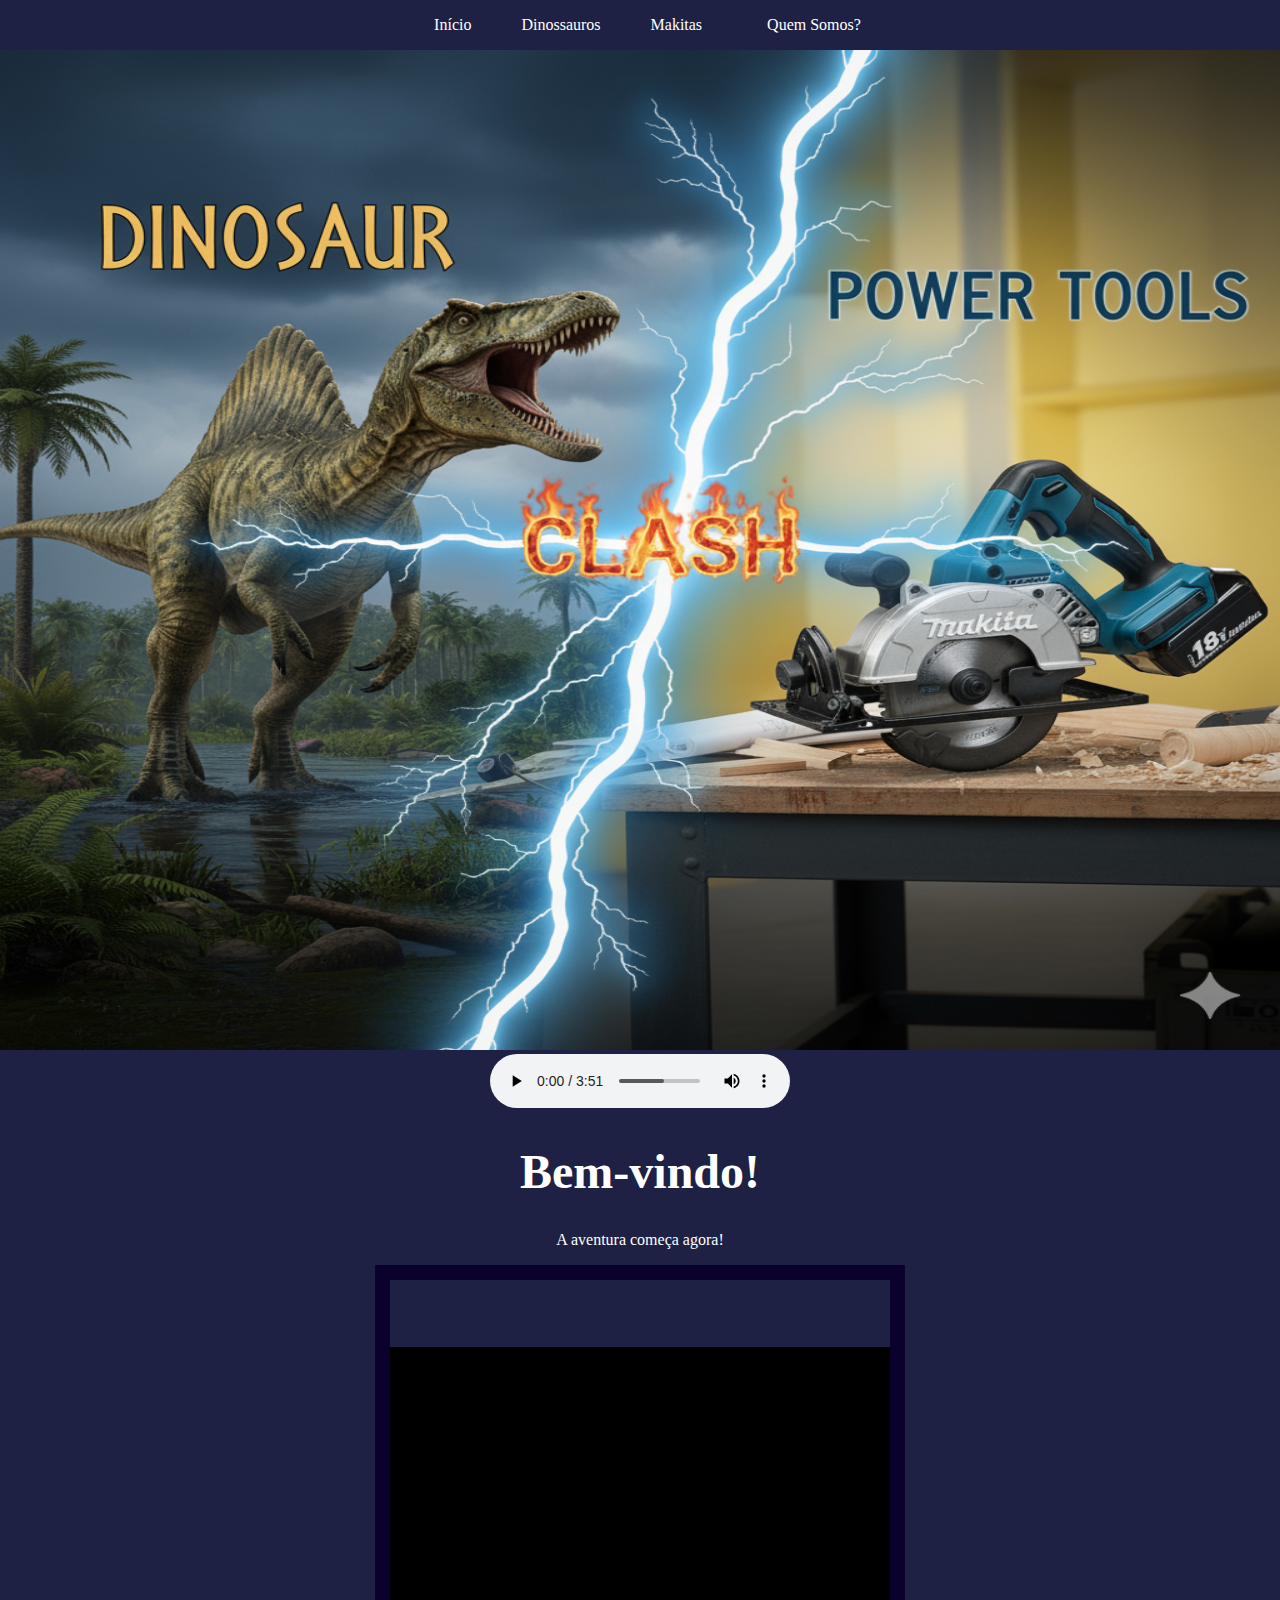
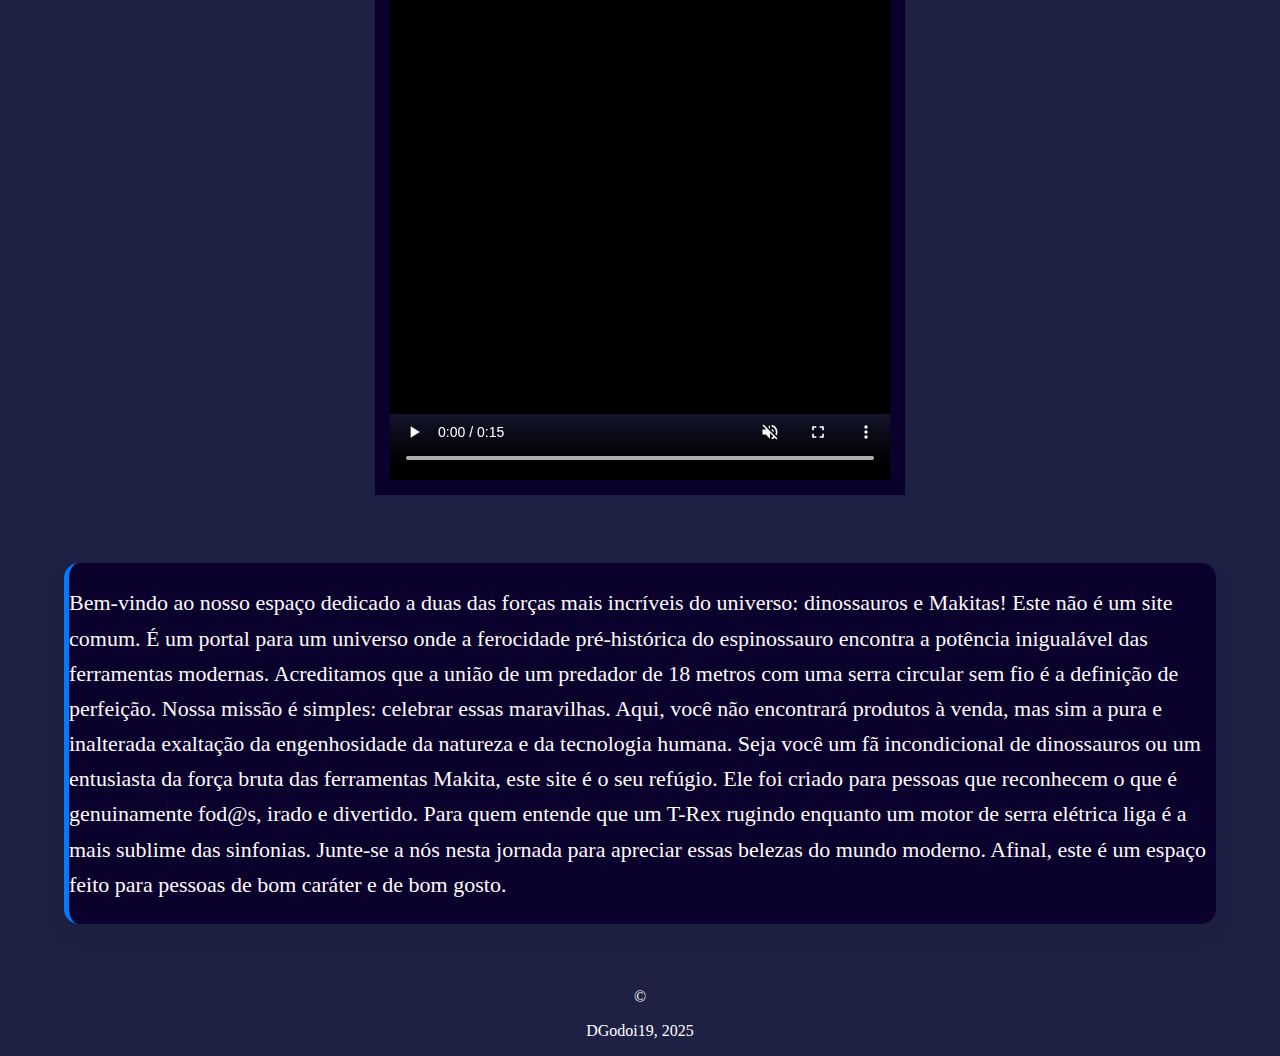
<file: index.html>
<!DOCTYPE html>
<html lang="en">

<head>
    <meta charset="UTF-8">
    <meta name="viewport" content="width=device-width, initial-scale=1.0">
    <title>Meu site</title>
    <link rel="stylesheet" href="style.css">
    <link rel="icon" href="chama.svg" >

</head>
<body>
    <header>
        <nav>
            <ul>
                <li><a href="Site Oficina.html">Início</a></li>
                <li><a href="Dinossauros.html">Dinossauros</a></li>
                <li><a href="Makitas.html">Makitas</a></li>
                <li><a href="Quem Somos.html"></a>Quem Somos?</li>
            </ul>

        </nav>
        
       
        <img src="BANNER ESPINOSSAURO.png" alt="Banner de Espinossauro e Makita" width="100%" height="1000px">
         <audio controls id="musica-fundo" loop>
        <source src="Three Days Grace - Animal I Have Become (Lyrics) [n9h7hU6_VI4].mp3" type="audio/mpeg">
        
        </audio>



    


    </header>
    <main>
         <div id="main-content" >
        <h1 id="titulo-principal">Bem-vindo!</h1>
        <p>A aventura começa agora!</p>
        
        <video width="500" height="800" controls muted>
             <source src ="D rex edit .mp4" alt="Edit Dinossauro" class="video.mp4">
        </video>
    </div>
        <aside>
            <div class="box">
            <p>Bem-vindo ao nosso espaço dedicado a duas das forças mais incríveis do universo: dinossauros e Makitas!

Este não é um site comum. É um portal para um universo onde a ferocidade pré-histórica do espinossauro encontra a potência inigualável das ferramentas modernas. Acreditamos que a união de um predador de 18 metros com uma serra circular sem fio é a definição de perfeição.

Nossa missão é simples: celebrar essas maravilhas. Aqui, você não encontrará produtos à venda, mas sim a pura e inalterada exaltação da engenhosidade da natureza e da tecnologia humana.

Seja você um fã incondicional de dinossauros ou um entusiasta da força bruta das ferramentas Makita, este site é o seu refúgio. Ele foi criado para pessoas que reconhecem o que é genuinamente fod@s, irado e divertido. Para quem entende que um T-Rex rugindo enquanto um motor de serra elétrica liga é a mais sublime das sinfonias.

Junte-se a nós nesta jornada para apreciar essas belezas do mundo moderno. Afinal, este é um espaço feito para pessoas de bom caráter e de bom gosto.</p>
            </div>
        </aside>
       
    </main>
    <footer>
        <p>&copy;</p>
        <p>DGodoi19, 2025</p>
    </footer>
</body>

</html>
</file>
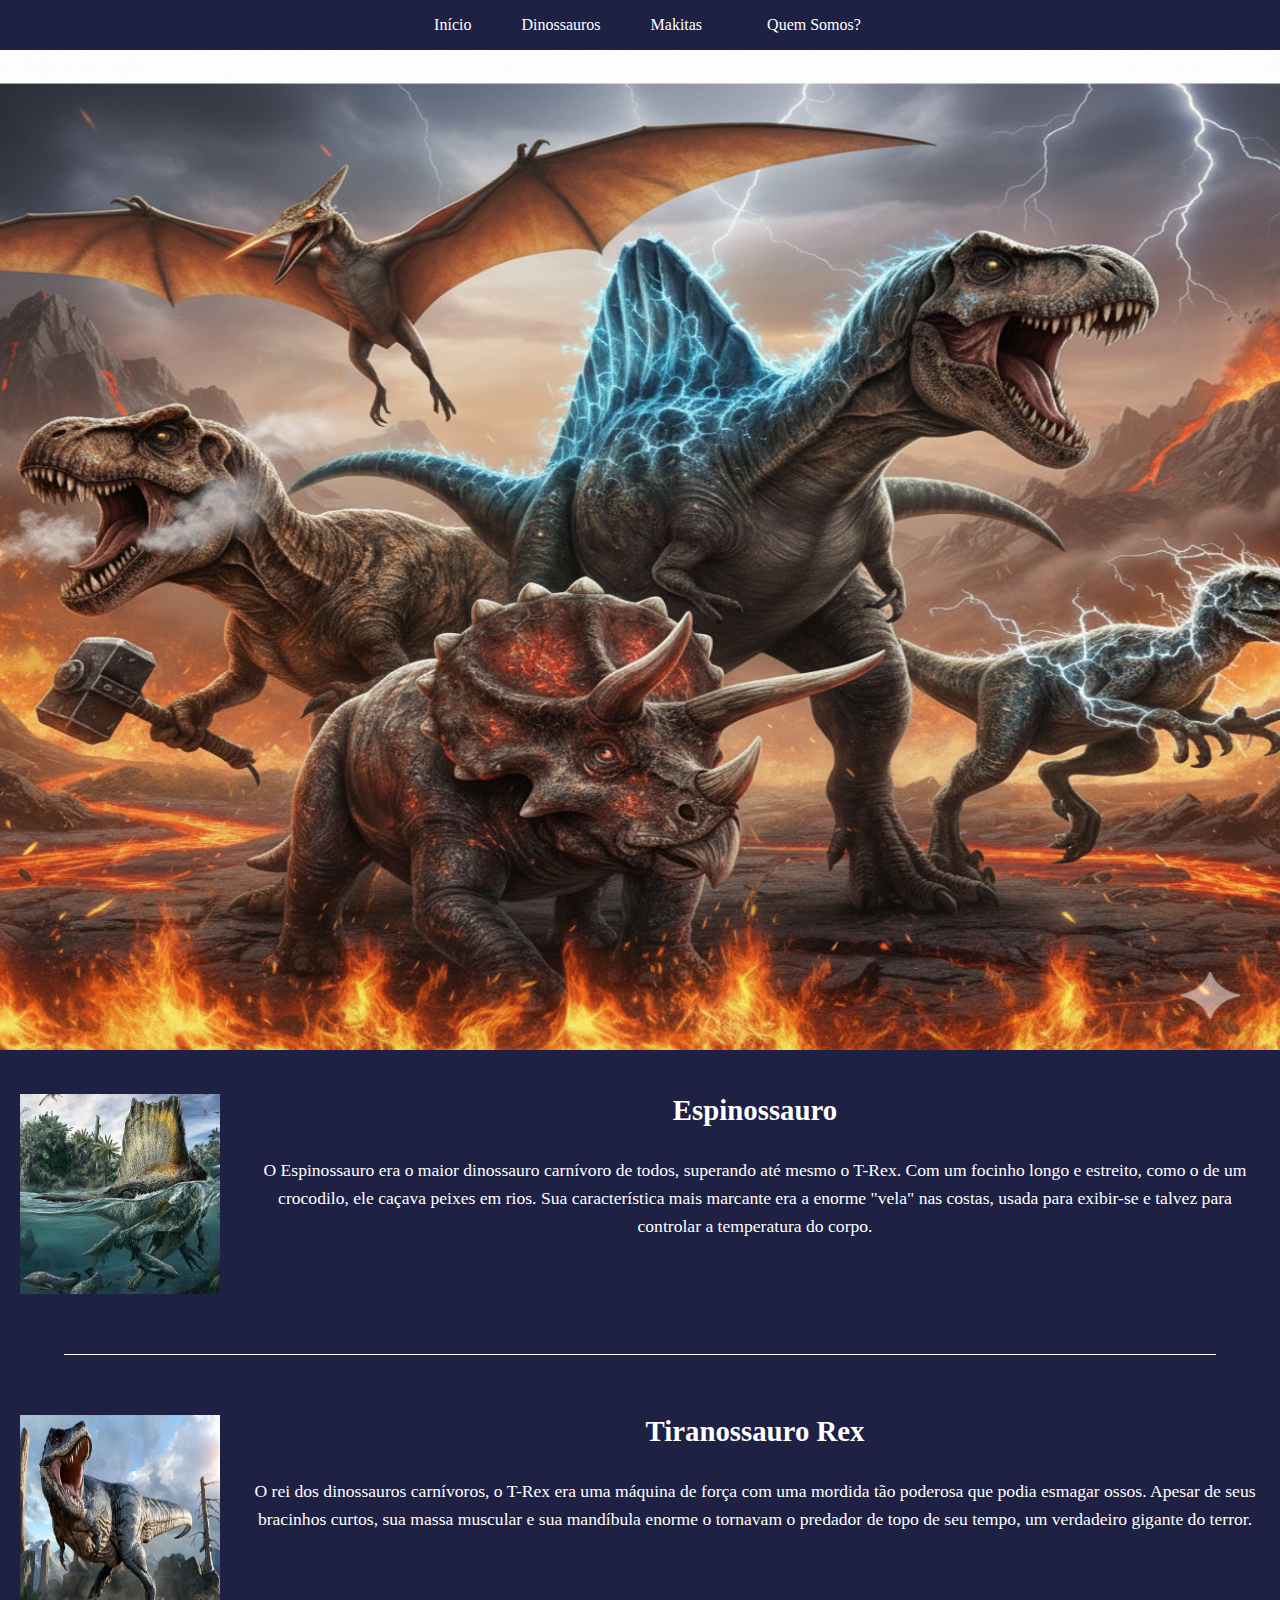
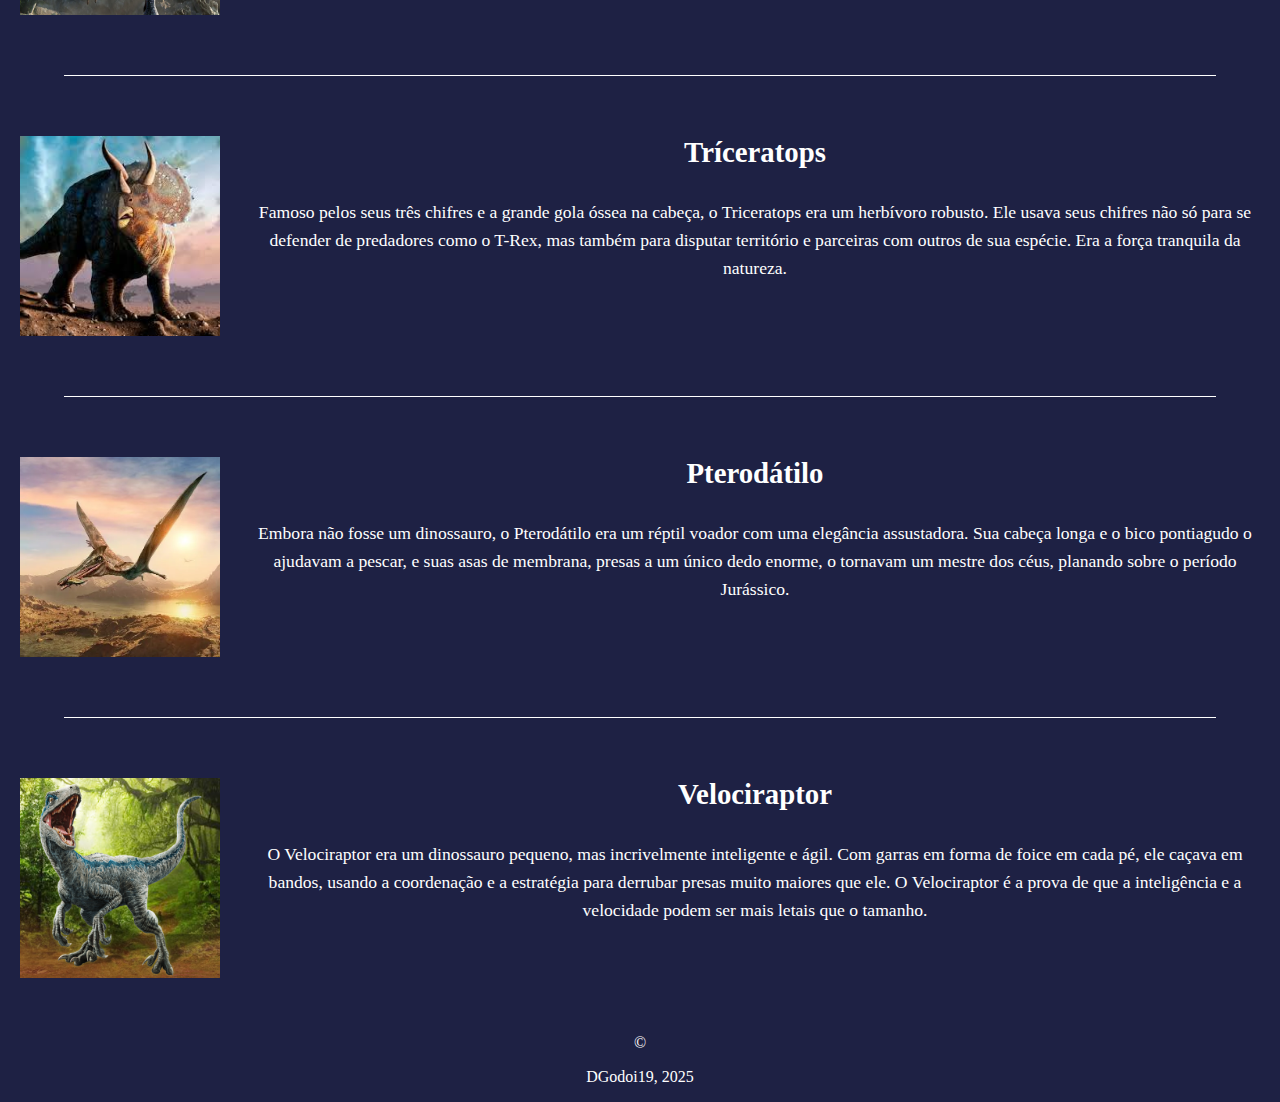
<file: Dinossauros.html>
<!DOCTYPE html>
<html lang="en">
<head>
    <meta charset="UTF-8">
    <meta name="viewport" content="width=device-width, initial-scale=1.0">
    <title>Dinossauros</title>
    <link rel="stylesheet" href="style.css">
    <link rel="icon" href="t-rex.svg" >
</head>
<body>
    <header>
         <nav>
            <ul>
                <li><a href="Site Oficina.html">Início</a></li>
                <li><a href="Dinossauros.html">Dinossauros</a></li>
                <li><a href="Makitas.html">Makitas</a></li>
                <li><a href="Quem Somos.html"></a>Quem Somos?</li>
            </ul>

        </nav>
        <img src="Banner dinossauros (2).png" alt="Banner de dinossauros" width="100%" height="1000px">
    </header>
    <div class="container-dinossauro">
    <div class="dinossauro-info">
        <img src="espinossauro foda.webp" alt="Espinossauro" class="dinossauro-imagem">
        <div class="dinossauro-texto">
            <h3>Espinossauro</h3>
            <p>O Espinossauro era o maior dinossauro carnívoro de todos, superando até mesmo o T-Rex. Com um focinho longo e estreito, como o de um crocodilo, ele caçava peixes em rios. Sua característica mais marcante era a enorme "vela" nas costas, usada para exibir-se e talvez para controlar a temperatura do corpo.</p>
        </div>
    </div>
</div>

<hr class="divisor">

<div class="container-dinossauro">
    <div class="dinossauro-info">
        <img src="trex.webp" alt="Tiranossauro Rex" class="dinossauro-imagem">
        <div class="dinossauro-texto">
            <h3>Tiranossauro Rex</h3>
            <p>O rei dos dinossauros carnívoros, o T-Rex era uma máquina de força com uma mordida tão poderosa que podia esmagar ossos. Apesar de seus bracinhos curtos, sua massa muscular e sua mandíbula enorme o tornavam o predador de topo de seu tempo, um verdadeiro gigante do terror.

</p>
        </div>
    </div>
</div>

<hr class="divisor">

<div class="container-dinossauro">
    <div class="dinossauro-info">
        <img src="Triceratops_Jurassic_World.webp" alt="Tríceratops" class="dinossauro-imagem">
        <div class="dinossauro-texto">
            <h3>Tríceratops</h3>
            <p>Famoso pelos seus três chifres e a grande gola óssea na cabeça, o Triceratops era um herbívoro robusto. Ele usava seus chifres não só para se defender de predadores como o T-Rex, mas também para disputar território e parceiras com outros de sua espécie. Era a força tranquila da natureza.

</p>
        </div>
    </div>
</div>
<hr class="divisor">

<div class="container-dinossauro">
    <div class="dinossauro-info">
        <img src="pterodatilo.webp" alt="Pterodátilo" class="dinossauro-imagem">
        <div class="dinossauro-texto">
            <h3>Pterodátilo</h3>
            <p>Embora não fosse um dinossauro, o Pterodátilo era um réptil voador com uma elegância assustadora. Sua cabeça longa e o bico pontiagudo o ajudavam a pescar, e suas asas de membrana, presas a um único dedo enorme, o tornavam um mestre dos céus, planando sobre o período Jurássico.
        </div>
    </div>
</div>
<hr class="divisor">

<div class="container-dinossauro">
    <div class="dinossauro-info">
        <img src="velociraptor.webp" alt="Velociraptor" class="dinossauro-imagem">
        <div class="dinossauro-texto">
            <h3>Velociraptor</h3>
            <p>O Velociraptor era um dinossauro pequeno, mas incrivelmente inteligente e ágil. Com garras em forma de foice em cada pé, ele caçava em bandos, usando a coordenação e a estratégia para derrubar presas muito maiores que ele. O Velociraptor é a prova de que a inteligência e a velocidade podem ser mais letais que o tamanho.
        </div>
    </div>
</div>



<footer>
        <p>&copy;</p>
        <p>DGodoi19, 2025</p>
    </footer>
</body>
</html>
</file>
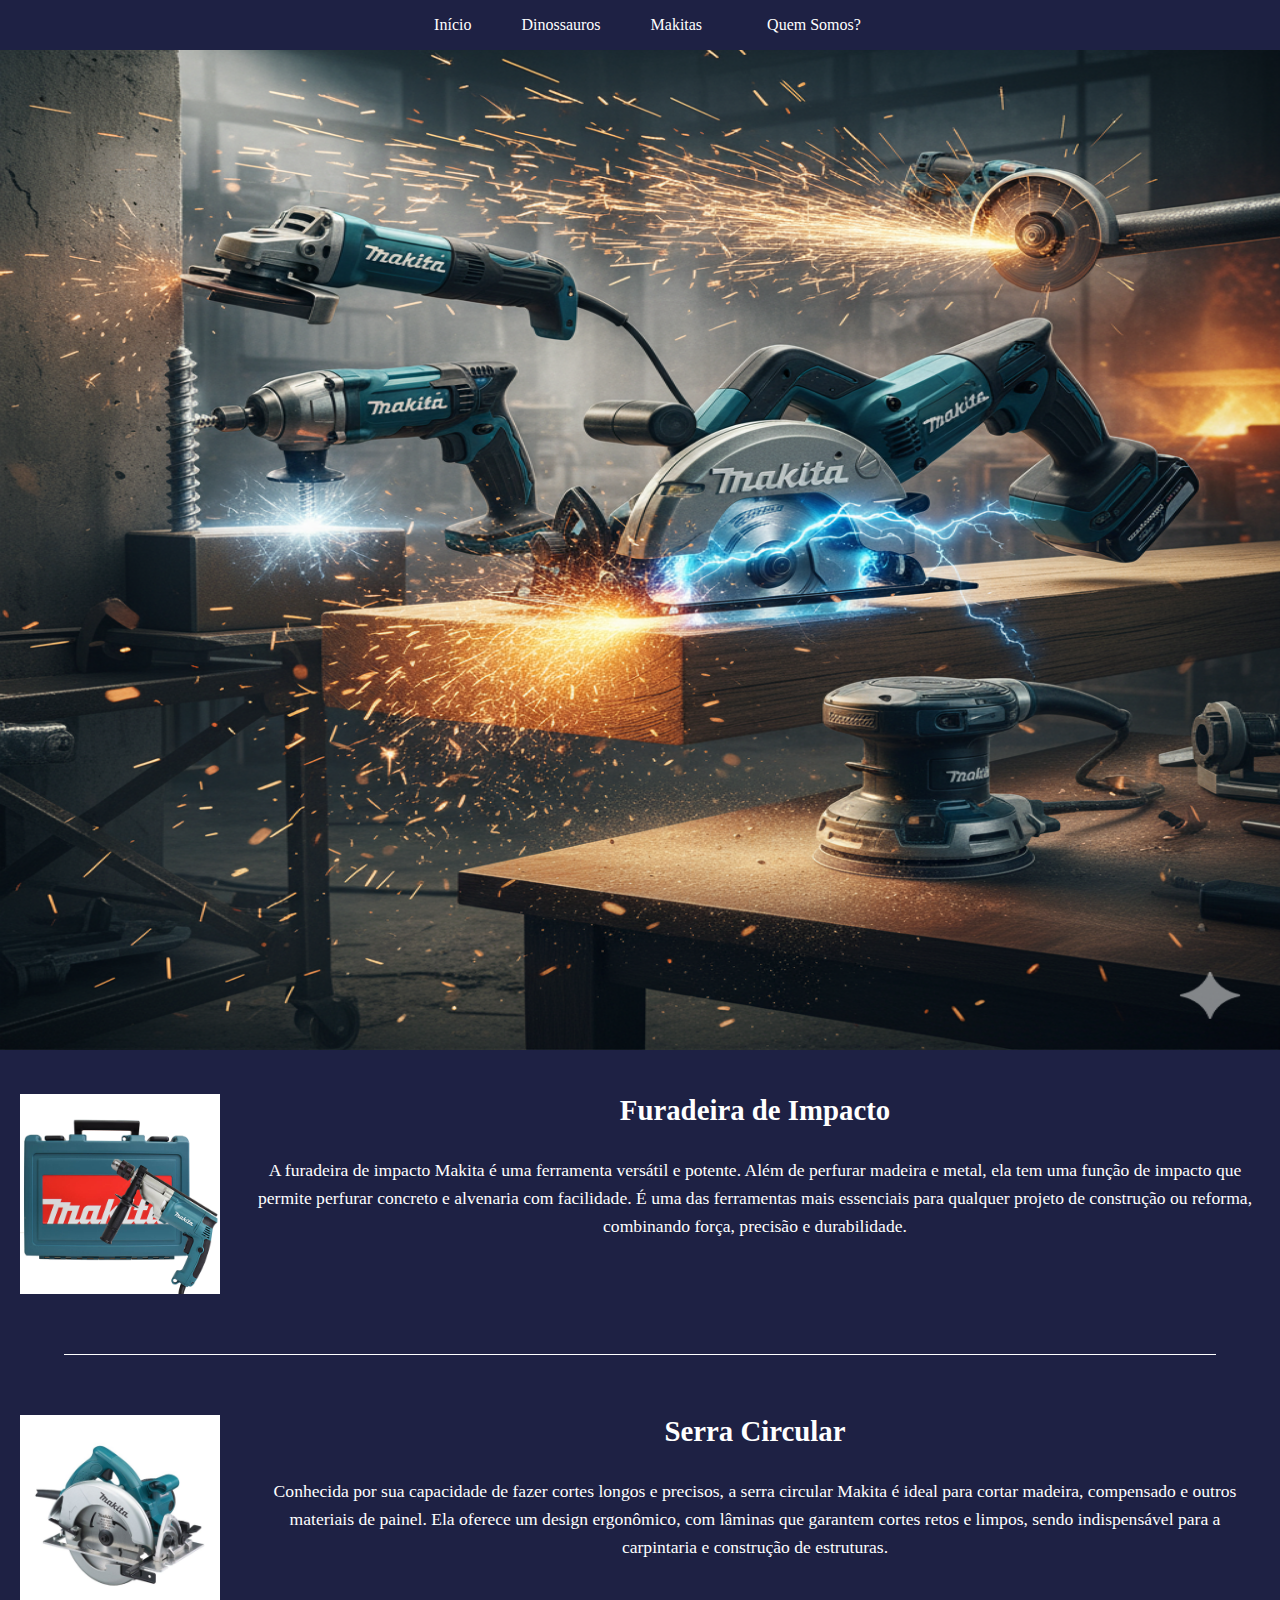
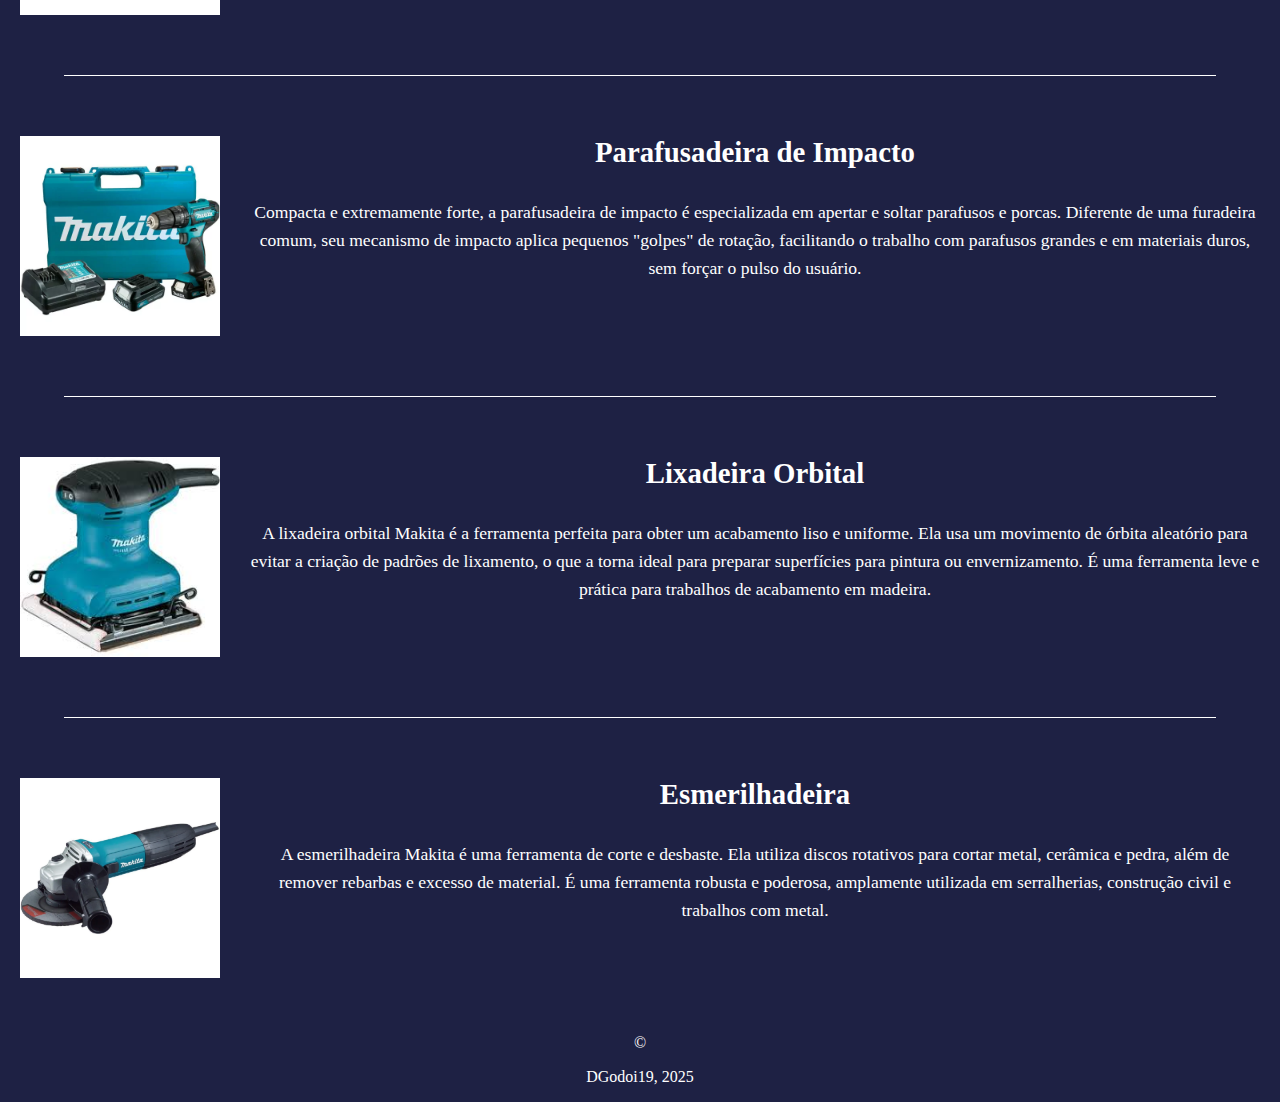
<file: Makitas.html>
<!DOCTYPE html>
<html lang="en">
<head>
    <meta charset="UTF-8">
    <meta name="viewport" content="width=device-width, initial-scale=1.0">
    <title>Makitas</title>
    <link rel="stylesheet" href="style.css">
    <link rel="icon" href="serra.svg" >
</head>
<body>
    <header>
         <nav>
            <ul>
                <li><a href="Site Oficina.html">Início</a></li>
                <li><a href="Dinossauros.html">Dinossauros</a></li>
                <li><a href="Makitas.html">Makitas</a></li>
                <li><a href="Quem Somos.html"></a>Quem Somos?</li>
            </ul>

        </nav>
        <img src="Makitas fodas.png" alt="Banner de Makitas" width="100%" height="1000px">
    </header>
    <div class="container-dinossauro">
    <div class="dinossauro-info">
        <img src="furadeira de impacto 720W 12 pol hp2050h makita casa do soldador 01.webp" alt="Furadeira" class="dinossauro-imagem">
        <div class="dinossauro-texto">
            <h3>Furadeira de Impacto</h3>
            <p>A furadeira de impacto Makita é uma ferramenta versátil e potente. Além de perfurar madeira e metal, ela tem uma função de impacto que permite perfurar concreto e alvenaria com facilidade. É uma das ferramentas mais essenciais para qualquer projeto de construção ou reforma, combinando força, precisão e durabilidade.</p>
        </div>
    </div>
</div>

<hr class="divisor">

<div class="container-dinossauro">
    <div class="dinossauro-info">
        <img src="serra-circular-5007n-220v-makita-10279687-1717682022466.jpg" alt="Serra Circular" class="dinossauro-imagem">
        <div class="dinossauro-texto">
            <h3>Serra Circular</h3>
            <p>Conhecida por sua capacidade de fazer cortes longos e precisos, a serra circular Makita é ideal para cortar madeira, compensado e outros materiais de painel. Ela oferece um design ergonômico, com lâminas que garantem cortes retos e limpos, sendo indispensável para a carpintaria e construção de estruturas.
</p>
        </div>
    </div>
</div>

<hr class="divisor">

<div class="container-dinossauro">
    <div class="dinossauro-info">
        <img src="221707_furadeira_parafusadeira_de_impacto_3_8_a_bateria_12v_com_2_baterias_e_maleta_hp333dwye.webp" alt="Parafusadeira" class="dinossauro-imagem">
        <div class="dinossauro-texto">
            <h3>Parafusadeira de Impacto</h3>
            <p>Compacta e extremamente forte, a parafusadeira de impacto é especializada em apertar e soltar parafusos e porcas. Diferente de uma furadeira comum, seu mecanismo de impacto aplica pequenos "golpes" de rotação, facilitando o trabalho com parafusos grandes e em materiais duros, sem forçar o pulso do usuário.

</p>
        </div>
    </div>
</div>
<hr class="divisor">

<div class="container-dinossauro">
    <div class="dinossauro-info">
        <img src="images.jpg" alt="images" class="dinossauro-imagem">
        <div class="dinossauro-texto">
            <h3>Lixadeira Orbital</h3>
            <p>A lixadeira orbital Makita é a ferramenta perfeita para obter um acabamento liso e uniforme. Ela usa um movimento de órbita aleatório para evitar a criação de padrões de lixamento, o que a torna ideal para preparar superfícies para pintura ou envernizamento. É uma ferramenta leve e prática para trabalhos de acabamento em madeira.
        </div>
    </div>
</div>
<hr class="divisor">

<div class="container-dinossauro">
    <div class="dinossauro-info">
        <img src="1030720_esmerilhadeira-angular-makita-720w-115mm-4-1-2-monofasica-220v_z1_636669837694823647.webp" alt="Esmerilhadeira" class="dinossauro-imagem">
        <div class="dinossauro-texto">
            <h3>Esmerilhadeira</h3>
            <p>A esmerilhadeira Makita é uma ferramenta de corte e desbaste. Ela utiliza discos rotativos para cortar metal, cerâmica e pedra, além de remover rebarbas e excesso de material. É uma ferramenta robusta e poderosa, amplamente utilizada em serralherias, construção civil e trabalhos com metal.
        </div>
    </div>
</div>



<footer>
        <p>&copy;</p>
        <p>DGodoi19, 2025</p>
    </footer>
</body>
</html>
</file>
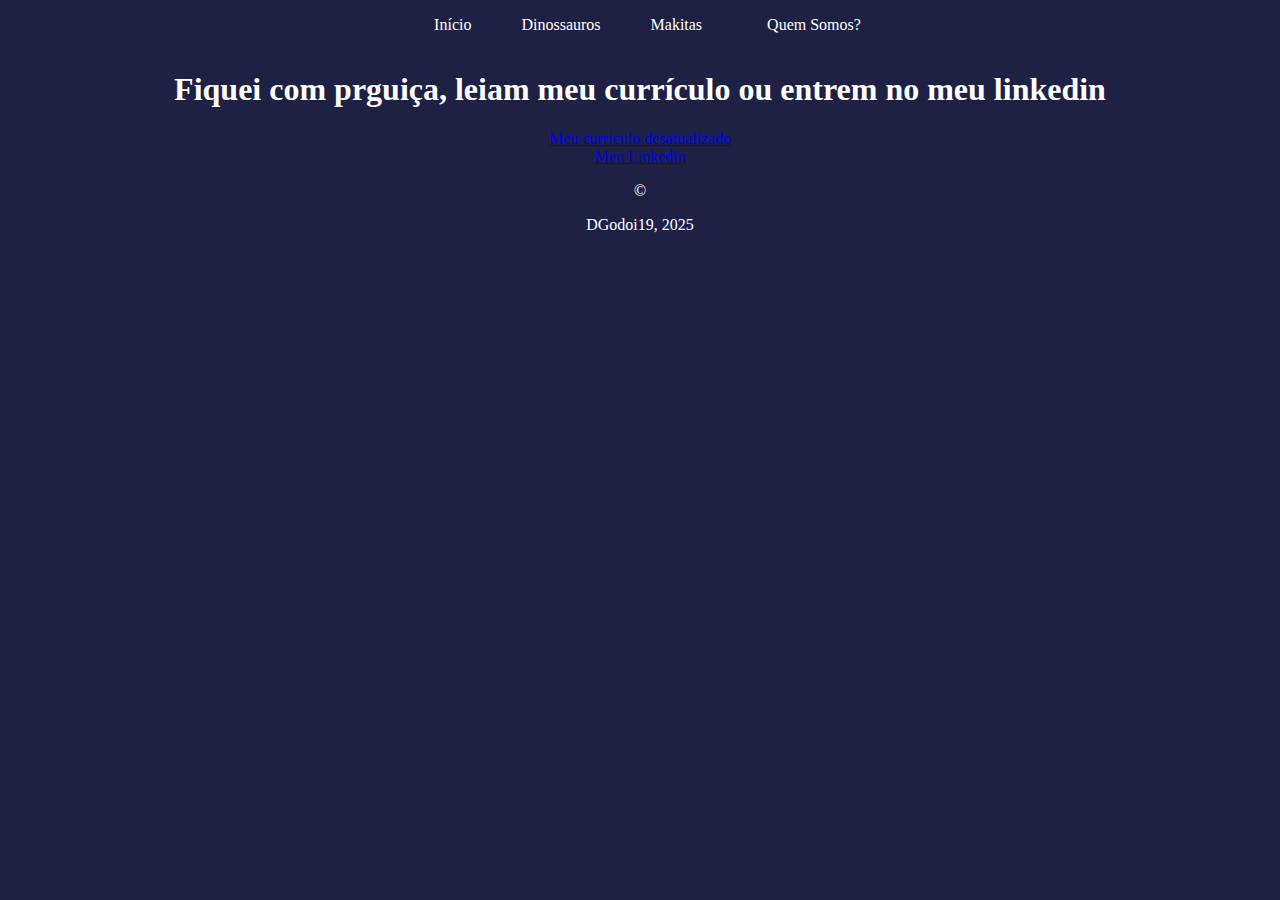
<file: Quem Somos.html>
<!DOCTYPE html>
<html lang="en">
<head>
    <meta charset="UTF-8">
    <meta name="viewport" content="width=device-width, initial-scale=1.0">
    <title>Quem Somos?</title>
    <link rel="stylesheet" href="style.css">
    <link rel="icon" href="caneta-do-usuario.svg" >
</head>
<body>
    <header>
    <nav>
            <ul>
                <li><a href="Site Oficina.html">Início</a></li>
                <li><a href="Dinossauros.html">Dinossauros</a></li>
                <li><a href="Makitas.html">Makitas</a></li>
                <li><a href="Quem Somos.html"></a>Quem Somos?</li>
            </ul>

        </nav>
    </header>
        
    <h1>Fiquei com prguiça, leiam meu currículo ou entrem no meu linkedin</h1>
    <a href="https://docs.google.com/document/d/1Z8LVD7xwZZ59e3lA69dcLgpnDBWArzngMtTK7eNChbo/edit?usp=sharing"> Meu curriculo desatualizado</a><br>
    <a href="https://www.linkedin.com/in/daniel-godoi-alves-watrin-038b8935b">Meu Linkedin</a>

    <footer>
        <p>&copy;</p>
        <p>DGodoi19, 2025</p>
    </footer>
</body>
</html>
</file>
<file: style.css>
body {
            margin: 0;
            font-family: 'Times New Roman', Times, serif, sans-serif;
            background-color: #1e2144;
            color: #fff;
            text-align: center;
        }
        
        #titulo-principal {
            font-size: 48px;
        }
     

       

        .banner-img {
            max-width: 100%;
            height: auto;
    
        }

video{
    border: 15px solid #0a012c ;
}

nav {
     background-color: #1e2144;
    color: white;
    padding: 1rem;
    text-align: center;
}

nav ul {
    list-style-type: none; 
    margin: 0;
    padding: 0;
    display: flex; 
    justify-content: center; 
    gap: 20px; 
}


nav a {
    text-decoration: none; 
    color: white;
    padding: 10px 15px;
    transition: background-color 0.3s; 
}


nav a:hover {
    background-color: #555;
    
}

aside{

    font-size: 20px;
    text-align: justify;
    display: flex;
    margin: 5%;
    align-items: center ;

    .box{
        width: 100%;
        height: auto;
        background-color:#0a012c ;
        border-radius: 15px;
        box-shadow: 0 10px 20px rgba(0, 0, 0, 0.1);
        border-left: 5px solid #007bff;
        text-align: left;
    }
     .box p {
            color: #fffafa;
            line-height: 1.6;
            font-size: 1.1em;
     }
}


.container-dinossauro {
    padding: 20px 0;
}

.dinossauro-info {
    display: flex;
    align-items: flex-start; 
    gap: 30px; 
    padding: 20px;
    border-radius: 10px;
}


.dinossauro-imagem {
    width: 200px; 
    height: 200px;
    

}


.dinossauro-texto {
    flex: 1; 
}

.dinossauro-texto h3 {
    margin-top: 0;
    font-size: 1.8em;
    color: #ffffff;
}

.dinossauro-texto p {
    font-size: 1.1em;
    line-height: 1.6;
    color: #ffffff;
}

.divisor {
    border: 0;
    height: 1px;
    background-color: white;
    margin: 20px auto;
    width: 90%;
}
</file>
